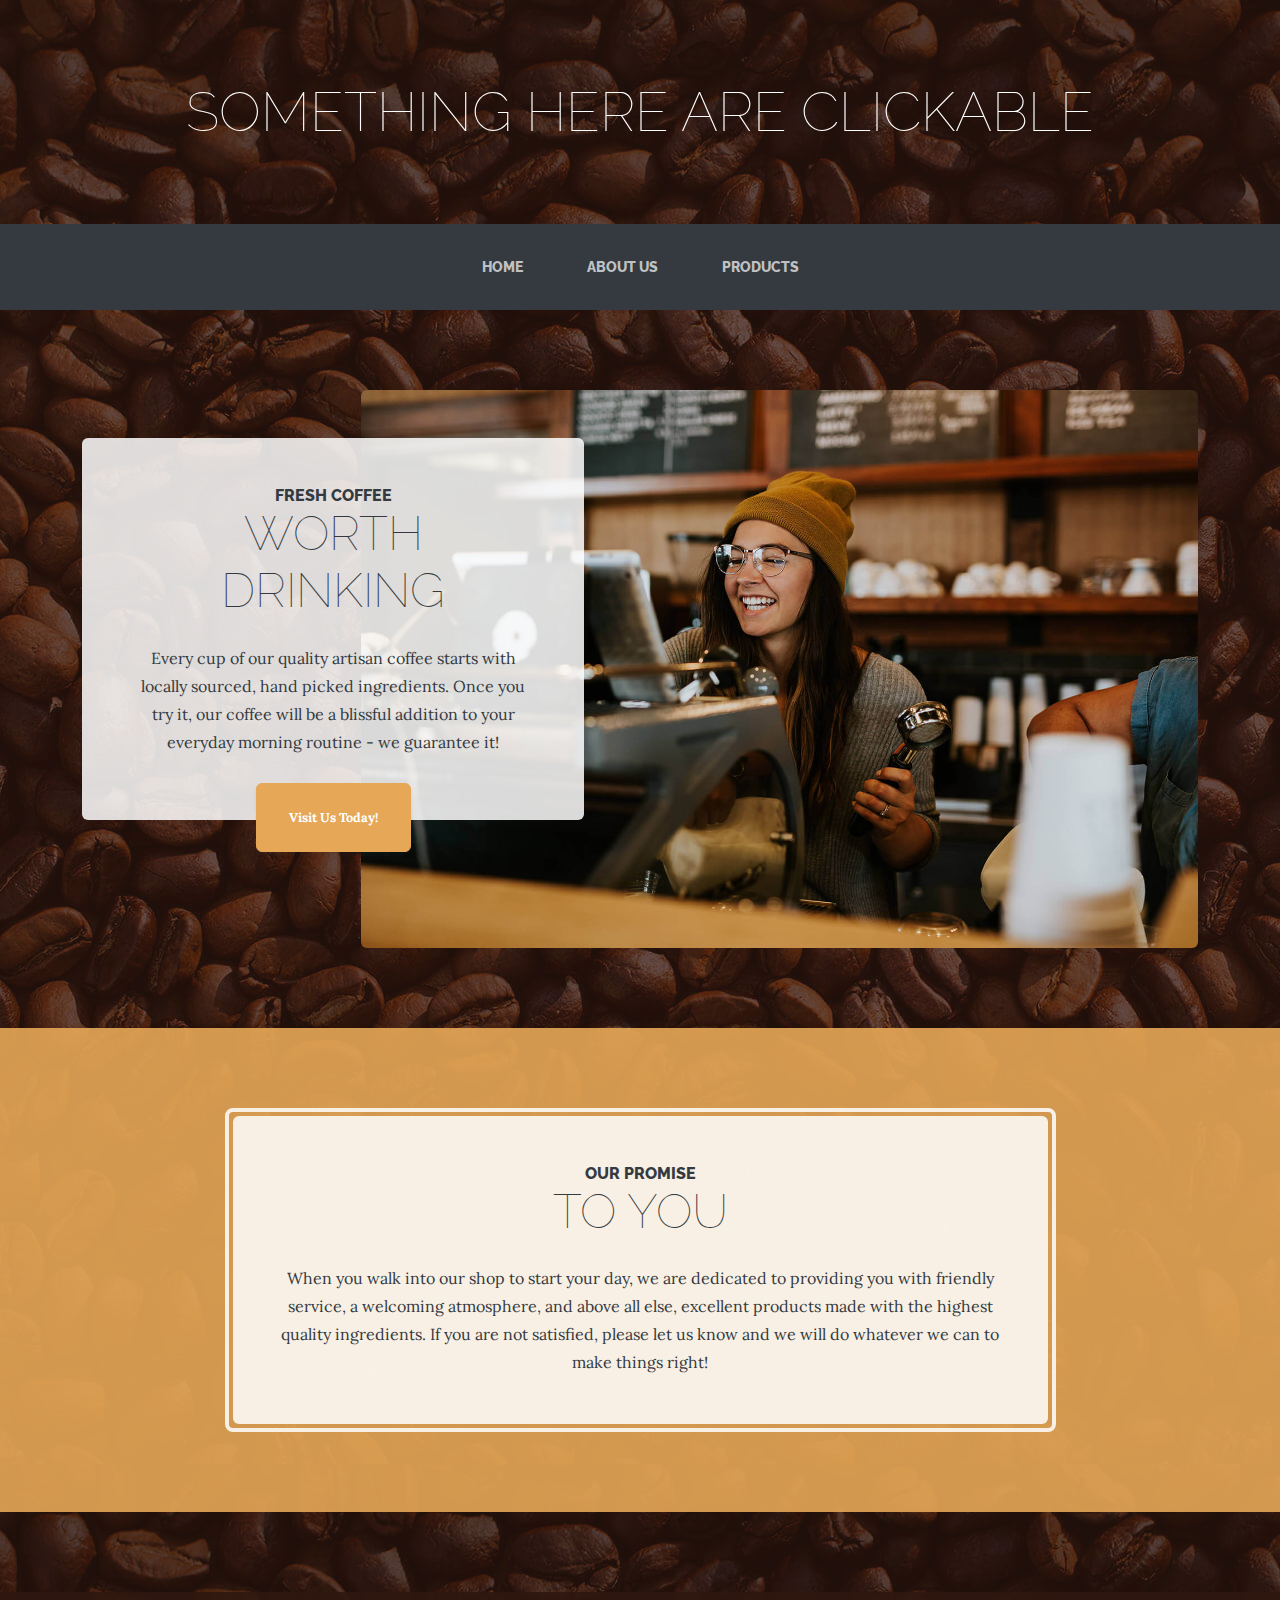
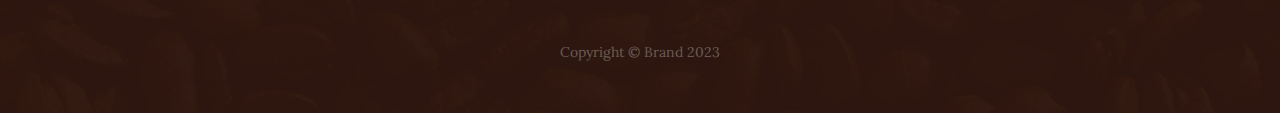
<file: index.html>
<!DOCTYPE html>
<html lang="en">

<head>
    <meta charset="utf-8">
    <meta name="viewport" content="width=device-width, initial-scale=1.0, shrink-to-fit=no">
    <title>Home - Brand</title>
    <link rel="stylesheet" href="assets/bootstrap/css/bootstrap.min.css">
    <link rel="stylesheet" href="https://fonts.googleapis.com/css?family=Raleway:100,100i,200,200i,300,300i,400,400i,500,500i,600,600i,700,700i,800,800i,900,900i&amp;display=swap">
    <link rel="stylesheet" href="https://fonts.googleapis.com/css?family=Lora:400,400i,700,700i&amp;display=swap">
    <link rel="stylesheet" href="assets/css/untitled.css">
</head>

<body style="background: linear-gradient(rgba(47, 23, 15, 0.65), rgba(47, 23, 15, 0.65)), url('assets/img/bg.jpg');">
    <h1 class="text-center text-white d-none d-lg-block site-heading"><span class="text-primary site-heading-upper mb-3"></span><span class="site-heading-lower" style="font-size: 55px;">SOMETHING HERE ARE CLICKABLE</span></h1>
    <nav class="navbar navbar-dark navbar-expand-lg bg-dark py-lg-4" id="mainNav">
        <div class="container"><a class="navbar-brand text-uppercase d-lg-none text-expanded" href="#">Something here a clickable</a><button data-bs-toggle="collapse" class="navbar-toggler" data-bs-target="#navbarResponsive"><span class="visually-hidden">Toggle navigation</span><span class="navbar-toggler-icon"></span></button>
            <div class="collapse navbar-collapse" id="navbarResponsive">
                <ul class="navbar-nav mx-auto">
                    <li class="nav-item"><a class="nav-link" href="index.html">Home</a></li>
                    <li class="nav-item"><a class="nav-link" href="about.html">About us</a></li>
                    <li class="nav-item"><a class="nav-link" href="products.html">Products</a></li>
                </ul>
            </div>
        </div>
    </nav>
    <section class="page-section clearfix">
        <div class="container">
            <div class="intro"><img class="img-fluid intro-img mb-3 mb-lg-0 rounded" src="assets/img/intro.jpg">
                <div class="text-center intro-text p-5 rounded bg-faded">
                    <h2 class="section-heading mb-4"><span class="section-heading-upper">Fresh Coffee</span><span class="section-heading-lower">Worth Drinking</span></h2>
                    <p class="mb-3">Every cup of our quality artisan coffee starts with locally sourced, hand picked ingredients. Once you try it, our coffee will be a blissful addition to your everyday morning routine - we guarantee it!</p>
                    <div class="mx-auto intro-button"><a class="btn btn-primary d-inline-block mx-auto btn-xl" role="button" href="https://youtu.be/tgPnsy_qGeM">Visit Us Today!</a></div>
                </div>
            </div>
        </div>
    </section>
    <section class="page-section cta">
        <div class="container">
            <div class="row">
                <div class="col-xl-9 mx-auto">
                    <div class="text-center cta-inner rounded">
                        <h2 class="section-heading mb-4"><span class="section-heading-upper">Our Promise</span><span class="section-heading-lower">To You</span></h2>
                        <p class="mb-0">When you walk into our shop to start your day, we are dedicated to providing you with friendly service, a welcoming atmosphere, and above all else, excellent products made with the highest quality ingredients. If you are not satisfied, please let us know and we will do whatever we can to make things right!</p>
                    </div>
                </div>
            </div>
        </div>
    </section>
    <footer class="text-center footer text-faded py-5">
        <div class="container">
            <p class="m-0 small">Copyright&nbsp;©&nbsp;Brand 2023</p>
        </div>
    </footer>
    <script src="assets/bootstrap/js/bootstrap.min.js"></script>
    <script src="assets/js/current-day.js"></script>
</body>

</html>
</file>
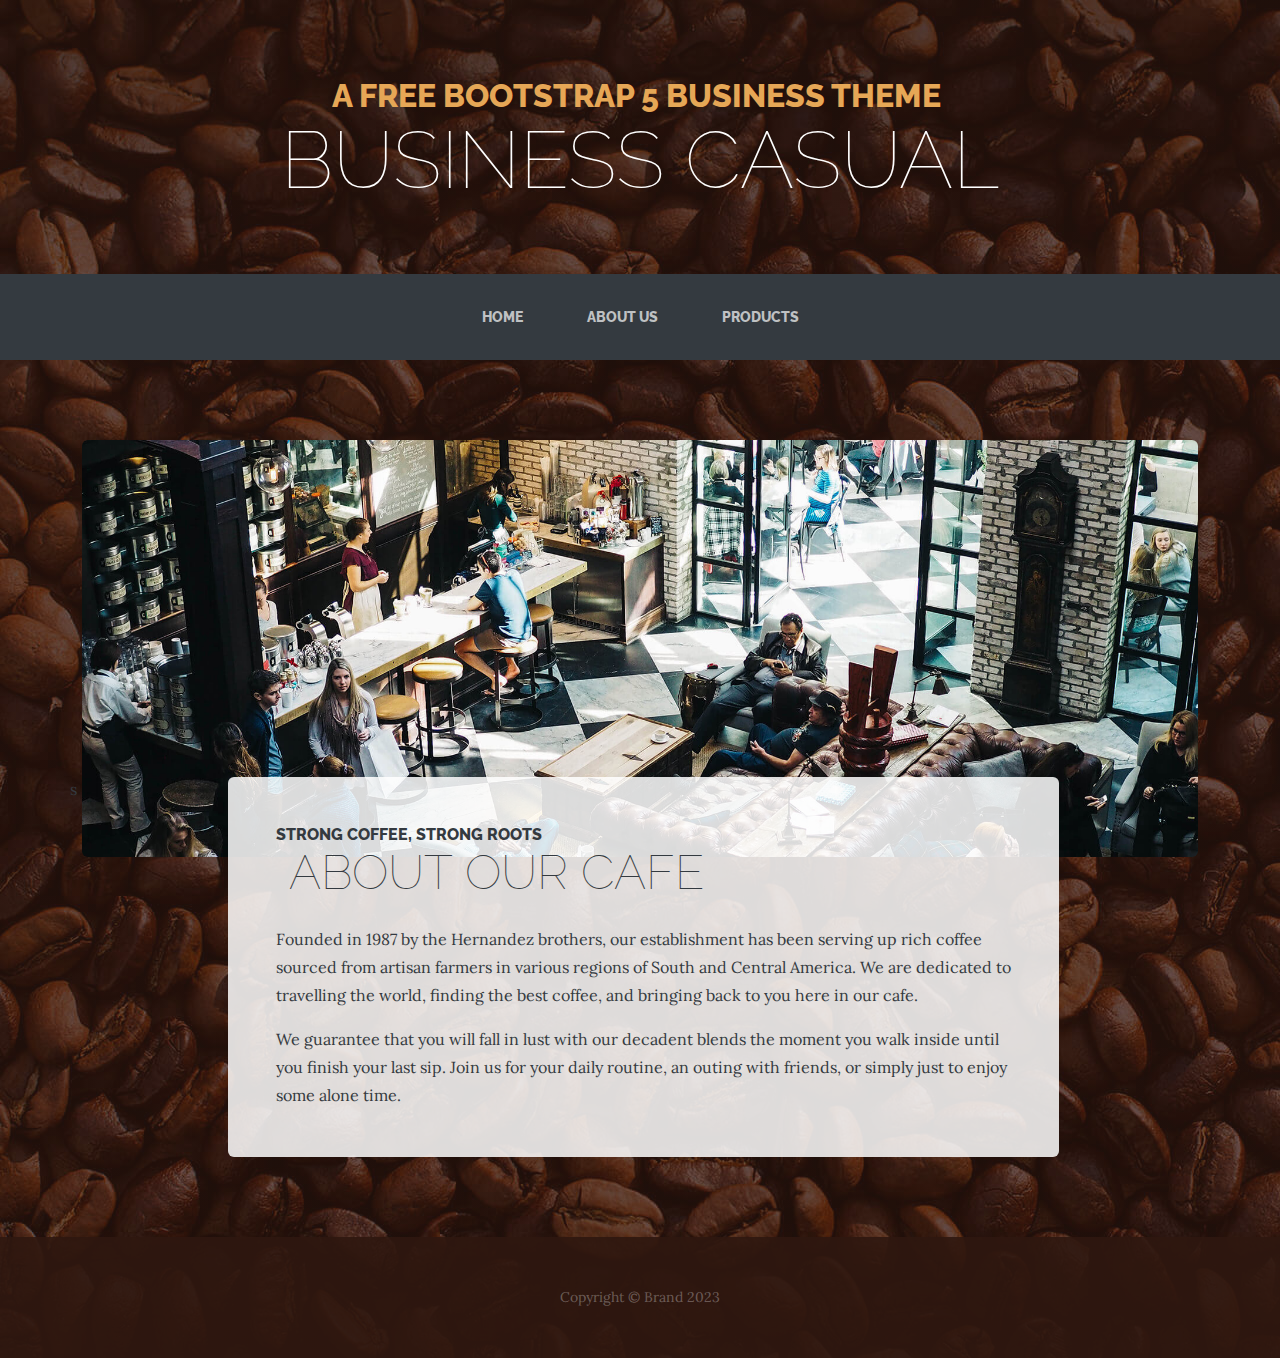
<file: about.html>
<!DOCTYPE html>
<html lang="en">

<head>
    <meta charset="utf-8">
    <meta name="viewport" content="width=device-width, initial-scale=1.0, shrink-to-fit=no">
    <title>About us - Brand</title>
    <link rel="stylesheet" href="assets/bootstrap/css/bootstrap.min.css">
    <link rel="stylesheet" href="https://fonts.googleapis.com/css?family=Raleway:100,100i,200,200i,300,300i,400,400i,500,500i,600,600i,700,700i,800,800i,900,900i&amp;display=swap">
    <link rel="stylesheet" href="https://fonts.googleapis.com/css?family=Lora:400,400i,700,700i&amp;display=swap">
    <link rel="stylesheet" href="assets/css/untitled.css">
</head>

<body style="background: linear-gradient(rgba(47, 23, 15, 0.65), rgba(47, 23, 15, 0.65)), url('assets/img/bg.jpg');">
    <h1 class="text-center text-white d-none d-lg-block site-heading"><span class="text-primary site-heading-upper mb-3">A Free Bootstrap 5 Business Theme&nbsp;</span><span class="site-heading-lower">Business Casual</span></h1>
    <nav class="navbar navbar-dark navbar-expand-lg bg-dark py-lg-4" id="mainNav">
        <div class="container"><a class="navbar-brand text-uppercase d-lg-none text-expanded" href="#">Something here a clickable</a><button data-bs-toggle="collapse" class="navbar-toggler" data-bs-target="#navbarResponsive"><span class="visually-hidden">Toggle navigation</span><span class="navbar-toggler-icon"></span></button>
            <div class="collapse navbar-collapse" id="navbarResponsive">
                <ul class="navbar-nav mx-auto">
                    <li class="nav-item"><a class="nav-link" href="index.html">Home</a></li>
                    <li class="nav-item"><a class="nav-link" href="about.html">About us</a></li>
                    <li class="nav-item"><a class="nav-link" href="products.html">Products</a></li>
                </ul>
            </div>
        </div>
    </nav>
    <section class="page-section about-heading">
        <div class="container"><a href="https://youtu.be/Z-jJGxtGID0"><img class="img-fluid rounded about-heading-img mb-3 mb-lg-0" src="assets/img/about.jpg"></a>
            <div class="about-heading-content">
                <div class="row">s
                    <div class="col-lg-10 col-xl-9 mx-auto">
                        <div class="bg-faded rounded p-5">
                            <h2 class="section-heading mb-4"><span class="section-heading-upper">Strong Coffee, Strong Roots</span><span class="section-heading-lower">&nbsp;About Our Cafe</span></h2>
                            <p>Founded in 1987 by the Hernandez brothers, our establishment has been serving up rich coffee sourced from artisan farmers in various regions of South and Central America. We are dedicated to travelling the world, finding the best coffee, and bringing back to you here in our cafe.</p>
                            <p class="mb-0"><span>We guarantee that you will fall in&nbsp;</span><span>lust</span><span>&nbsp;with our decadent blends the moment you walk inside until you finish your last sip. Join us for your daily routine, an outing with friends, or simply just to enjoy some alone time.</span></p>
                        </div>
                    </div>
                </div>
            </div>
        </div>
    </section>
    <footer class="text-center footer text-faded py-5">
        <div class="container">
            <p class="m-0 small">Copyright&nbsp;©&nbsp;Brand 2023</p>
        </div>
    </footer>
    <script src="assets/bootstrap/js/bootstrap.min.js"></script>
    <script src="assets/js/current-day.js"></script>
</body>

</html>
</file>
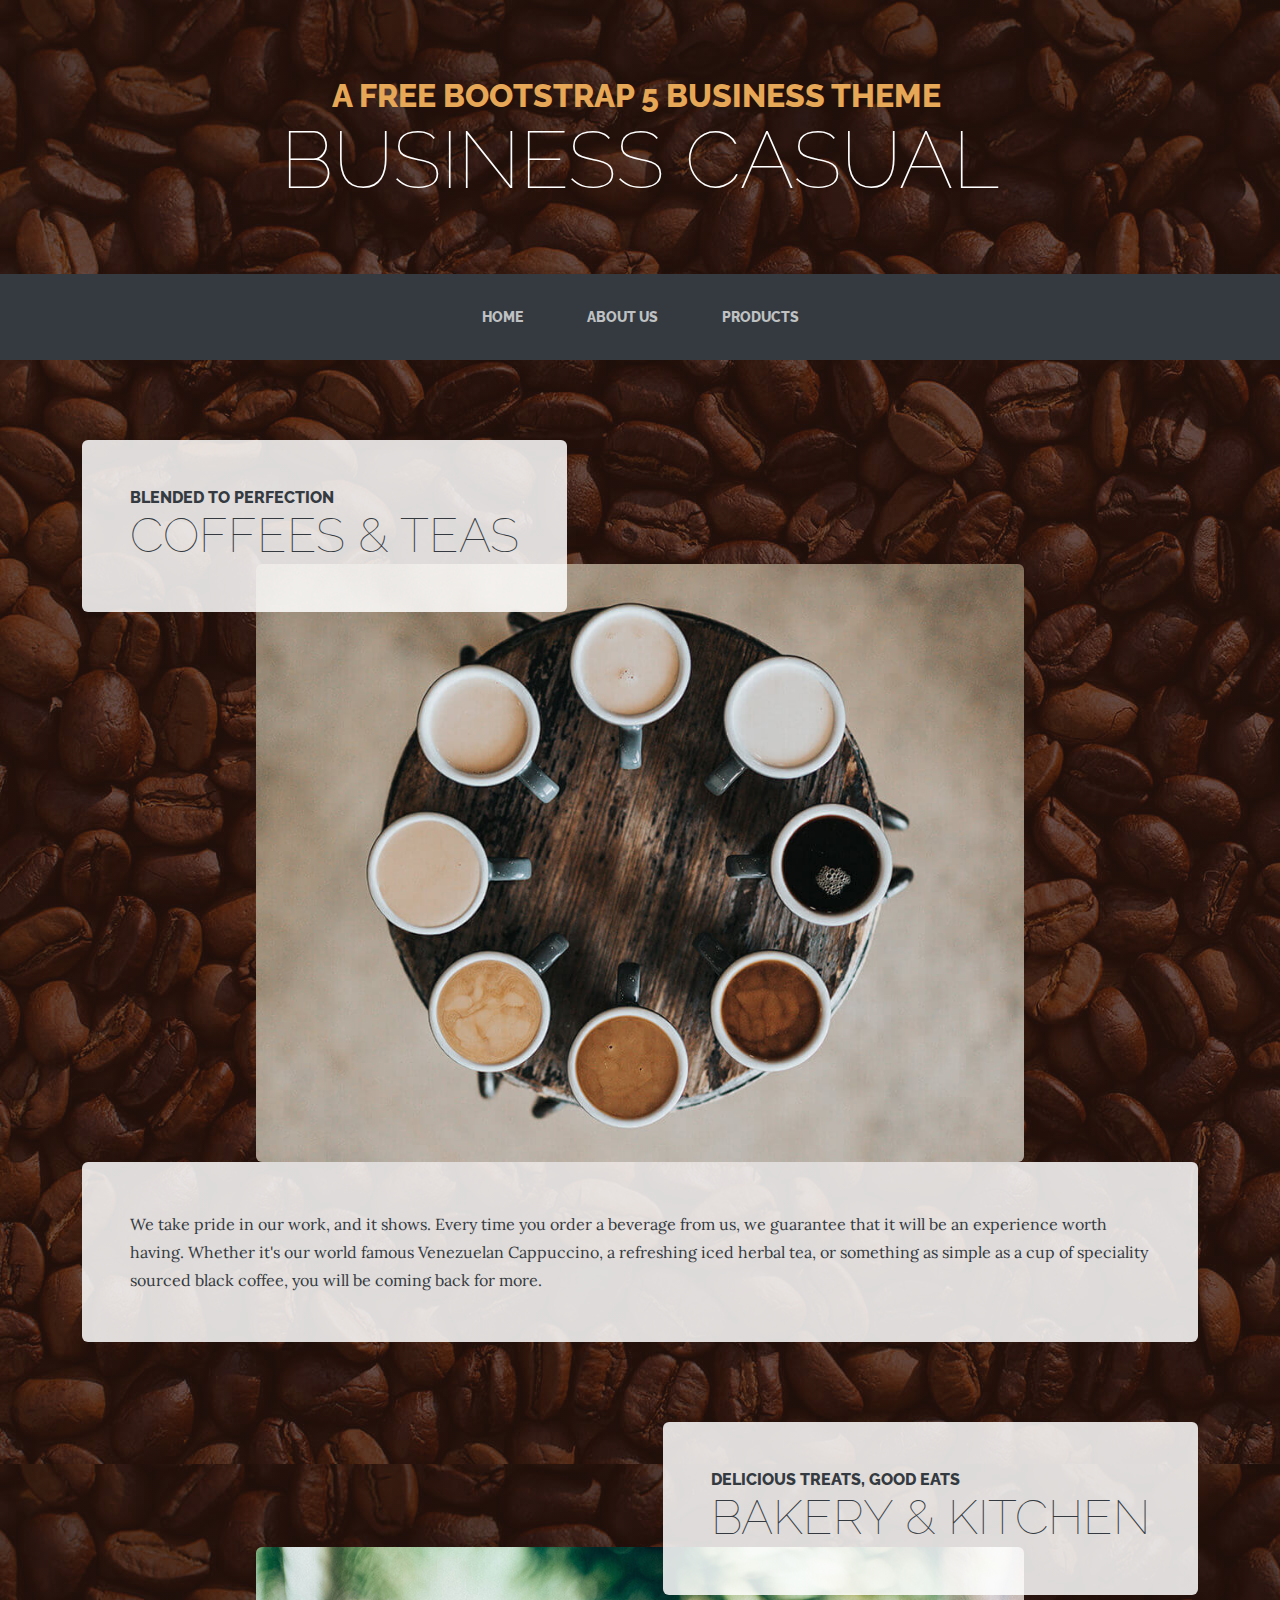
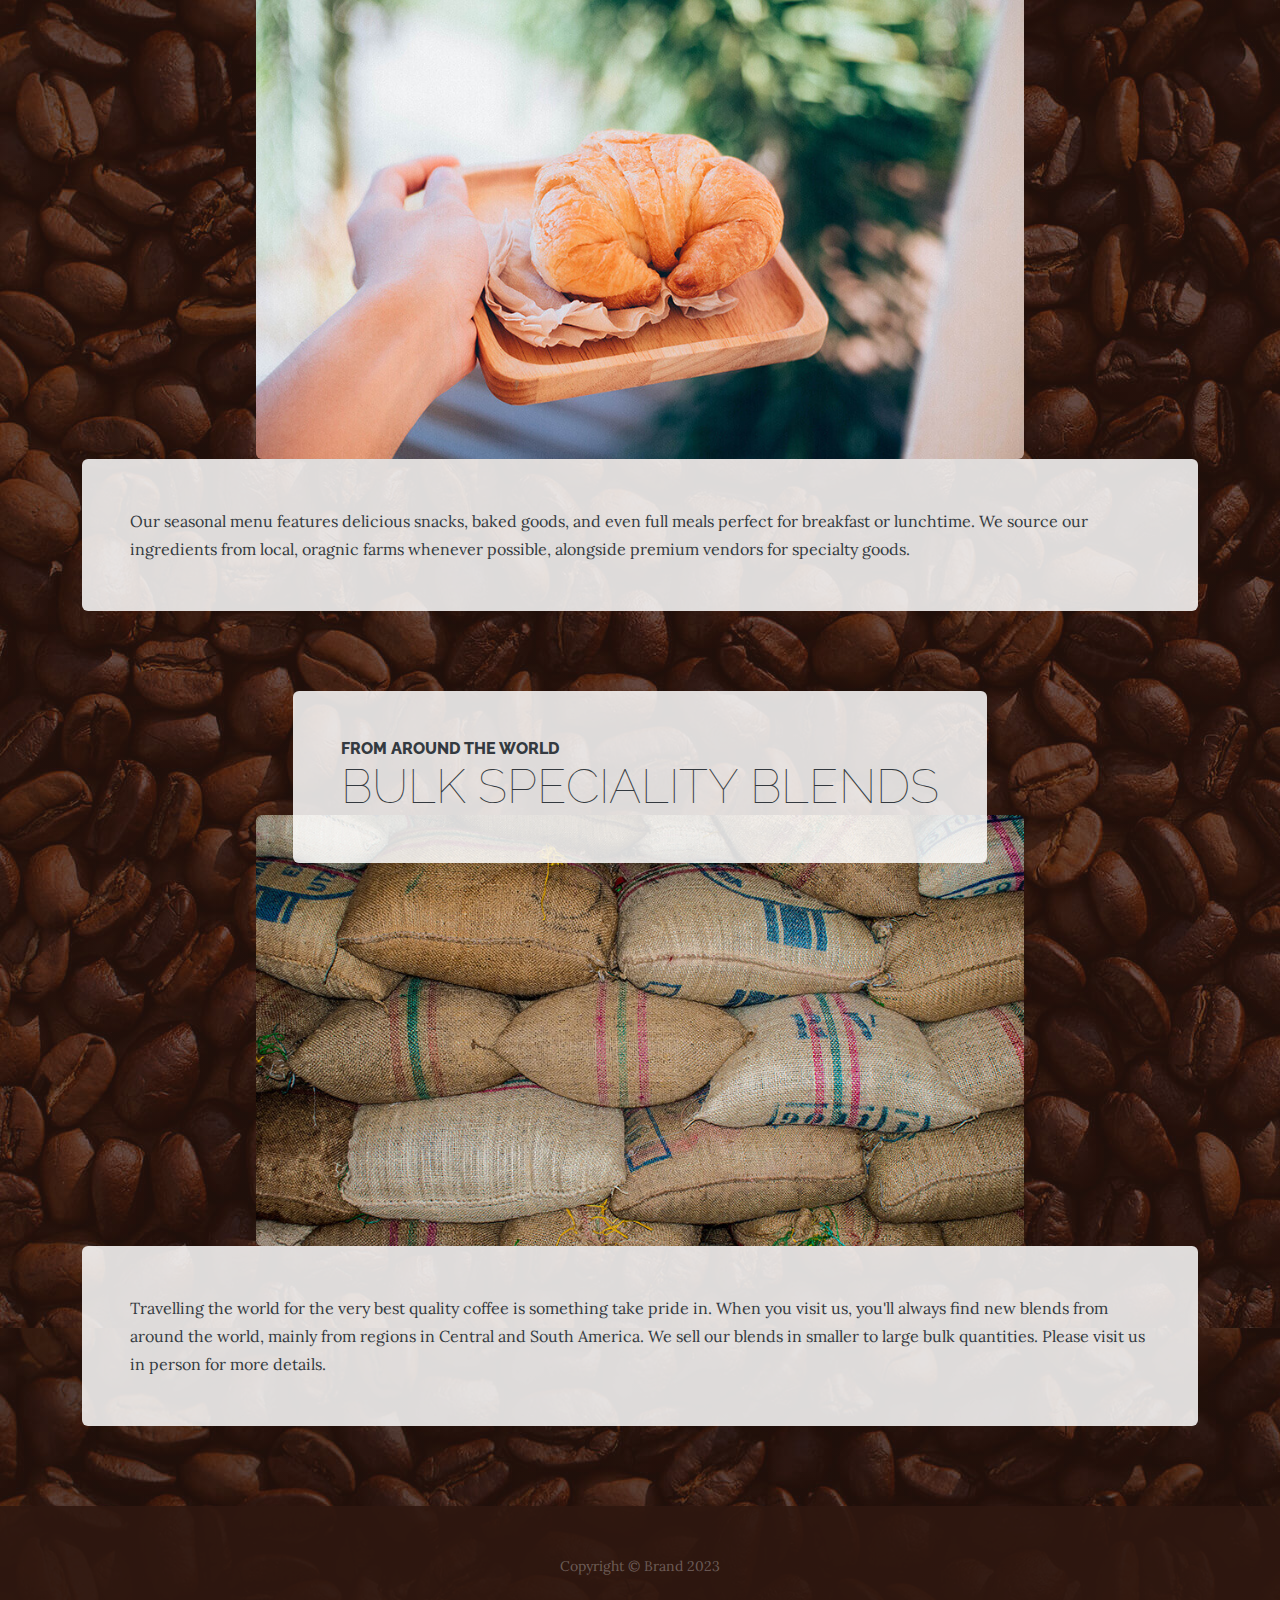
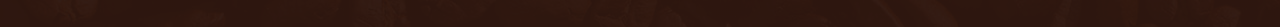
<file: products.html>
<!DOCTYPE html>
<html lang="en">

<head>
    <meta charset="utf-8">
    <meta name="viewport" content="width=device-width, initial-scale=1.0, shrink-to-fit=no">
    <title>Products - Brand</title>
    <link rel="stylesheet" href="assets/bootstrap/css/bootstrap.min.css">
    <link rel="stylesheet" href="https://fonts.googleapis.com/css?family=Raleway:100,100i,200,200i,300,300i,400,400i,500,500i,600,600i,700,700i,800,800i,900,900i&amp;display=swap">
    <link rel="stylesheet" href="https://fonts.googleapis.com/css?family=Lora:400,400i,700,700i&amp;display=swap">
    <link rel="stylesheet" href="assets/css/untitled.css">
</head>

<body style="background: linear-gradient(rgba(47, 23, 15, 0.65), rgba(47, 23, 15, 0.65)), url('assets/img/bg.jpg');">
    <h1 class="text-center text-white d-none d-lg-block site-heading"><span class="text-primary site-heading-upper mb-3">A Free Bootstrap 5 Business Theme&nbsp;</span><span class="site-heading-lower">Business Casual</span></h1>
    <nav class="navbar navbar-dark navbar-expand-lg bg-dark py-lg-4" id="mainNav">
        <div class="container"><a class="navbar-brand text-uppercase d-lg-none text-expanded" href="#">Something here a clickable</a><button data-bs-toggle="collapse" class="navbar-toggler" data-bs-target="#navbarResponsive"><span class="visually-hidden">Toggle navigation</span><span class="navbar-toggler-icon"></span></button>
            <div class="collapse navbar-collapse" id="navbarResponsive">
                <ul class="navbar-nav mx-auto">
                    <li class="nav-item"><a class="nav-link" href="index.html">Home</a></li>
                    <li class="nav-item"><a class="nav-link" href="about.html">About us</a></li>
                    <li class="nav-item"><a class="nav-link" href="products.html">Products</a></li>
                </ul>
            </div>
        </div>
    </nav>
    <section class="page-section">
        <div class="container">
            <div class="product-item">
                <div class="d-flex product-item-title">
                    <div class="d-flex me-auto bg-faded p-5 rounded">
                        <h2 class="section-heading mb-0"><span class="section-heading-upper">Blended to Perfection</span><span class="section-heading-lower">Coffees &amp; Teas</span></h2>
                    </div>
                </div><a href="https://youtu.be/NkWqsVo3jeM"><img class="img-fluid d-flex mx-auto product-item-img mb-3 mb-lg-0 rounded" src="assets/img/products-01.jpg"></a>
                <div class="bg-faded p-5 rounded">
                    <p class="mb-0">We take pride in our work, and it shows. Every time you order a beverage from us, we guarantee that it will be an experience worth having. Whether it's our world famous Venezuelan Cappuccino, a refreshing iced herbal tea, or something as simple as a cup of speciality sourced black coffee, you will be coming back for more.</p>
                </div>
            </div>
        </div>
    </section>
    <section class="page-section">
        <div class="container">
            <div class="product-item">
                <div class="d-flex product-item-title">
                    <div class="d-flex ms-auto bg-faded p-5 rounded">
                        <h2 class="section-heading mb-0"><span class="section-heading-upper">Delicious Treats, Good Eats</span><span class="section-heading-lower">Bakery &amp; Kitchen</span></h2>
                    </div>
                </div><img class="img-fluid d-flex mx-auto product-item-img mb-3 mb-lg-0 rounded" src="assets/img/products-02.jpg">
                <div class="bg-faded p-5 rounded">
                    <p class="mb-0">Our seasonal menu features delicious snacks, baked goods, and even full meals perfect for breakfast or lunchtime. We source our ingredients from local, oragnic farms whenever possible, alongside premium vendors for specialty goods.</p>
                </div>
            </div>
        </div>
    </section>
    <section class="page-section">
        <div class="container">
            <div class="product-item">
                <div class="d-flex product-item-title">
                    <div class="d-flex mx-auto bg-faded p-5 rounded">
                        <h2 class="section-heading mb-0"><span class="section-heading-upper">From Around the World</span><span class="section-heading-lower">Bulk Speciality Blends</span></h2>
                    </div>
                </div><img class="img-fluid d-flex mx-auto product-item-img mb-3 mb-lg-0 rounded" src="assets/img/products-03.jpg">
                <div class="bg-faded p-5 rounded">
                    <p class="mb-0">Travelling the world for the very best quality coffee is something take pride in. When you visit us, you'll always find new blends from around the world, mainly from regions in Central and South America. We sell our blends in smaller to large bulk quantities. Please visit us in person for more details.</p>
                </div>
            </div>
        </div>
    </section>
    <footer class="text-center footer text-faded py-5">
        <div class="container">
            <p class="m-0 small">Copyright&nbsp;©&nbsp;Brand 2023</p>
        </div>
    </footer>
    <script src="assets/bootstrap/js/bootstrap.min.js"></script>
    <script src="assets/js/current-day.js"></script>
</body>

</html>
</file>
<file: assets/css/untitled.css>
.about-heading-img {
}
</file>
